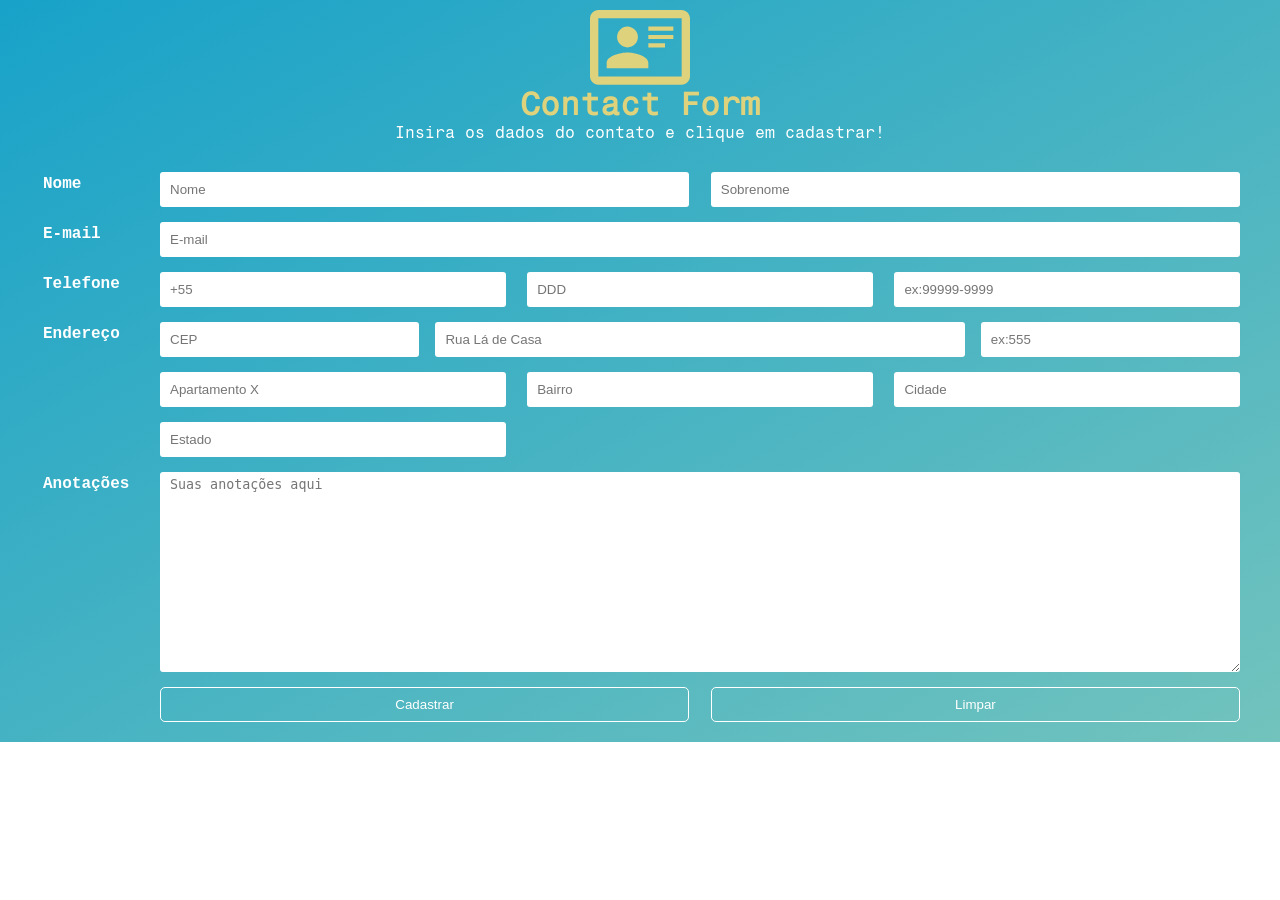
<file: ContactForm/index.html>
<!DOCTYPE html>
<html lang="pt-BR">

<head>
    <meta charset="UTF-8">
    <meta name="viewport" content="width=device-width, initial-scale=1.0">
    <title>Document</title>
    <link rel="stylesheet" href="./css/style.css">
</head>

<body>
    <header class="header">
        <div class="container container--flex--column">
            <img class="header__logo" src="./images/Logotipo.svg.svg" alt="">
            <h1 class="header__tittle">Contact Form</h1>
            <p class="header__text">Insira os dados do contato e clique em cadastrar!</p>
        </div>
    </header>

    <main>
        <div class="container">
            <form class="contact-form" action="">

                <!--Nome e Sobrenome-->
                <div class="contact-form__linha">

                    <div class="contact-form__col-a">
                        <label 
                        class="contact-form__label" 
                        for="nome">Nome</label>
                    </div>


                    <div class="contact-form__col-b">
                        <input 
                        class="contact-form__input contact-form__input--metade" 
                        name="Nome" 
                        id="Nome"
                        placeholder="Nome" 
                        type="text">

                        <input 
                        class="contact-form__input contact-form__input--metade" 
                        name="Sobrenome" 
                        id="Sobrenome"
                        placeholder="Sobrenome" 
                        type="text">
                    </div>
                </div>


                <!--E-mail-->
                <div class="contact-form__linha">
                    <div class="contact-form__col-a">
                        <label 
                        class="contact-form__label" 
                        for="email">E-mail</label>
                    </div>


                    <div class="contact-form__col-b">
                        <input 
                        class="contact-form__input contact-form__input--inteiro" 
                        name="Email" 
                        id="Email"
                        placeholder="E-mail" 
                        type="text">
                    </div>
                </div>


                <!--Telefone-->
                <div class="contact-form__linha">
                    <div class="contact-form__col-a">
                        <label 
                        class="contact-form__label" 
                        for="Telefone">Telefone</label>
                    </div>


                    <div class="contact-form__col-b">
                        <input 
                        class="contact-form__input contact-form__input--terco" 
                        name="DDI" 
                        id="DDI"
                        placeholder="+55" 
                        type="text">

                        <input 
                        class="contact-form__input contact-form__input--terco" 
                        name="DDD" 
                        id="DDD"
                        placeholder="DDD" 
                        type="text">

                        <input 
                        class="contact-form__input contact-form__input--terco" 
                        name="Numero" 
                        id="Numero"
                        placeholder="ex:99999-9999" 
                        type="text">
                    </div>
                </div>


                <!--Endereço-->
                <div class="contact-form__linha">
                    <div class="contact-form__col-a">
                        <label 
                        class="contact-form__label" 
                        for="Endereco">Endereço</label>
                    </div>


                    <div class="contact-form__col-b">
                        <input 
                        class="contact-form__input contact-form__input--quarto" 
                        name="CEP" 
                        id="CEP"
                        placeholder="CEP"
                        onblur="buscarEndereco(this.value)" 
                        type="number">
                        

                        <input 
                        class="contact-form__input contact-form__input--metade" 
                        name="Rua" 
                        id="Rua"
                        placeholder="Rua Lá de Casa" 
                        type="text">

                        <input 
                        class="contact-form__input contact-form__input--quarto" 
                        name="NumeroCasa" 
                        id="NumeroCasa"
                        placeholder="ex:555" 
                        type="number">

                        <input 
                        class="contact-form__input contact-form__input--terco" 
                        name="Apto" 
                        id="Apto"
                        placeholder="Apartamento X" 
                        type="number">

                        <input 
                        class="contact-form__input contact-form__input--terco" 
                        name="Bairro" 
                        id="Bairro"
                        placeholder="Bairro" 
                        type="text">

                        <input 
                        class="contact-form__input contact-form__input--terco" 
                        name="Cidade" 
                        id="Cidade"
                        placeholder="Cidade" 
                        type="text">

                        <input 
                        class="contact-form__input contact-form__input--terco" 
                        name="Estado" 
                        id="Estado"
                        placeholder="Estado"
                        type="text">
                    </div>
                </div>


                <!--Anotações-->
                <div class="contact-form__linha">
                    <div class="contact-form__col-a">
                        <label 
                        class="contact-form__label" 
                        for="Anotacoes">Anotações</label>
                    </div>

                    <div class="contact-form__col-b">
                        <textarea 
                        class="contact-form__textarea" 
                        name="Anotações" 
                        id="Anotacoes" 
                        placeholder="Suas anotações aqui"></textarea>
                    </div>
                </div>

                <div class="contact-form__linha">
                    <div class="contact-form__col-a"></div> 

                    <div class="contact-form__col-b">
                        <button 
                        class="contact-form__button contact-form__input--metade" 
                        name="Cadastrar" 
                        id="Cadastrar" 
                        onclick="validarFormulario()"
                        type="button">Cadastrar</button>

                        <button 
                        class="contact-form__button contact-form__input--metade" 
                        name="Limpar" 
                        id="Limpar" 
                        type="reset">Limpar</button>
                    </div>
                </div>


            </form>

        </div>
    </main>
    <script src="./js/script.js"></script>
</body>

</html>
</file>
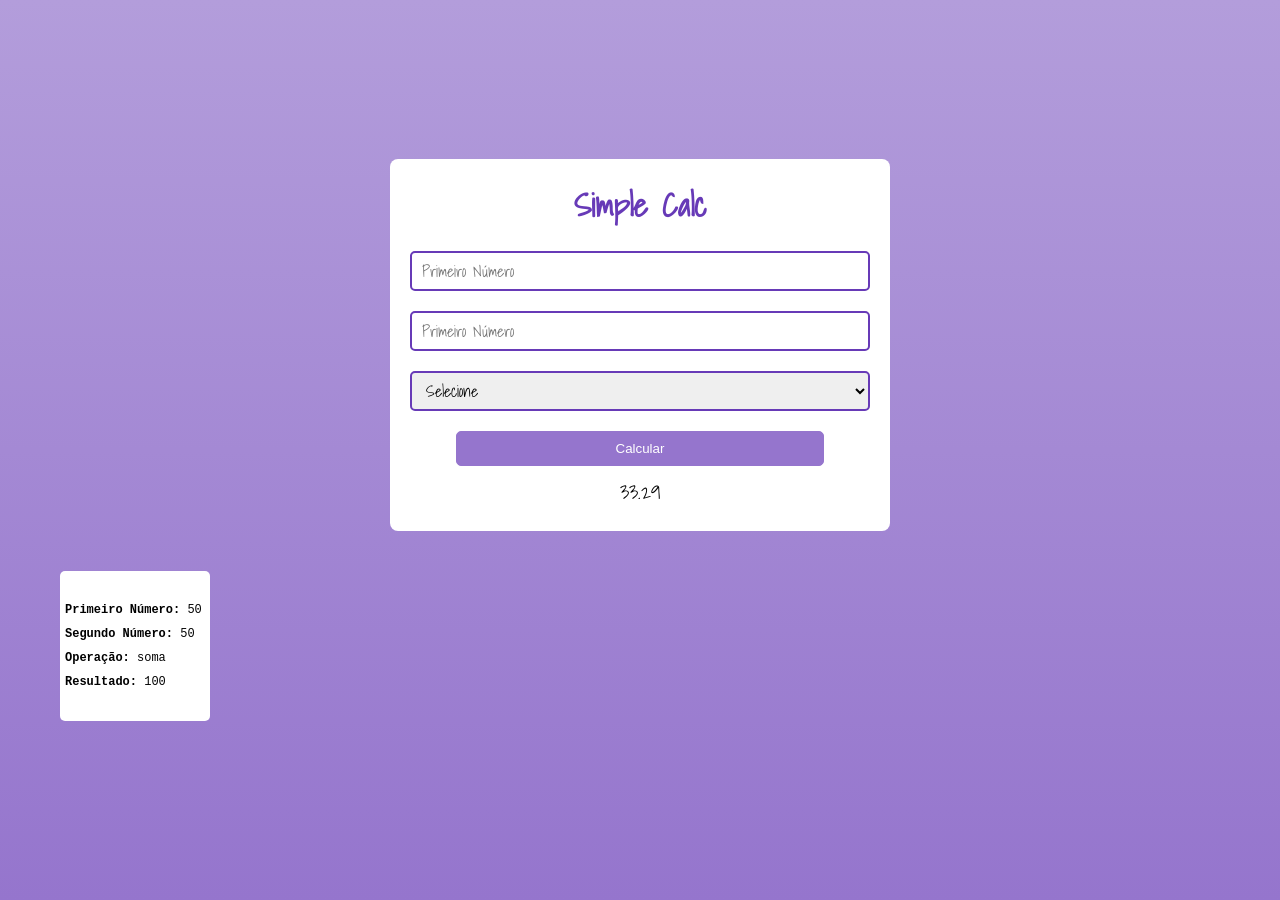
<file: Atividade/simple-calc-main/index.html>
<!DOCTYPE html>
<html lang="en">

<head>
    <meta charset="UTF-8">
    <meta http-equiv="X-UA-Compatible" content="IE=edge">
    <meta name="viewport" content="width=device-width, initial-scale=1.0">
    <title>Document</title>
    <link rel="stylesheet" href="./css/style.css">
</head>

<body onload="buscarCalculo()">
    <div class="page">

        <form action="" class="calc">
            <h1 class="calc__title">Simple Calc</h1>
            <input class="calc__field" autocomplete="off" type="number" id="n1" placeholder="Primeiro Número">
            <input class="calc__field" autocomplete="off" type="number" id="n2" placeholder="Primeiro Número">

            <select class="calc__field calc__select" id="operacao">
                <option value="">Selecione</option>
                <option value="soma">Adição</option>
                <option value="subtracao">Subtração</option>
                <option value="multiplicacao">Multiplicação</option>
                <option value="divisao">Divisão</option>
            </select>

            <button class="calc__button" onclick="calcular()">Calcular</button>

            <span class="calc__result" id="resultado">33.29</span>
        </form>
       
        <section class="data" id="cadastro">
            
        <article class="data__card-result">
            <span><strong>Primeiro Número:</strong> 50</span>
            <span><strong>Segundo Número:</strong> 50</span>
            <span><strong>Operação:</strong> soma</span>
            <span><strong>Resultado:</strong> 100</span>
        </article>
    
    </section>
    </div>

    

    <script src="./js/funcoes.js"></script>
</body>

</html>
</file>
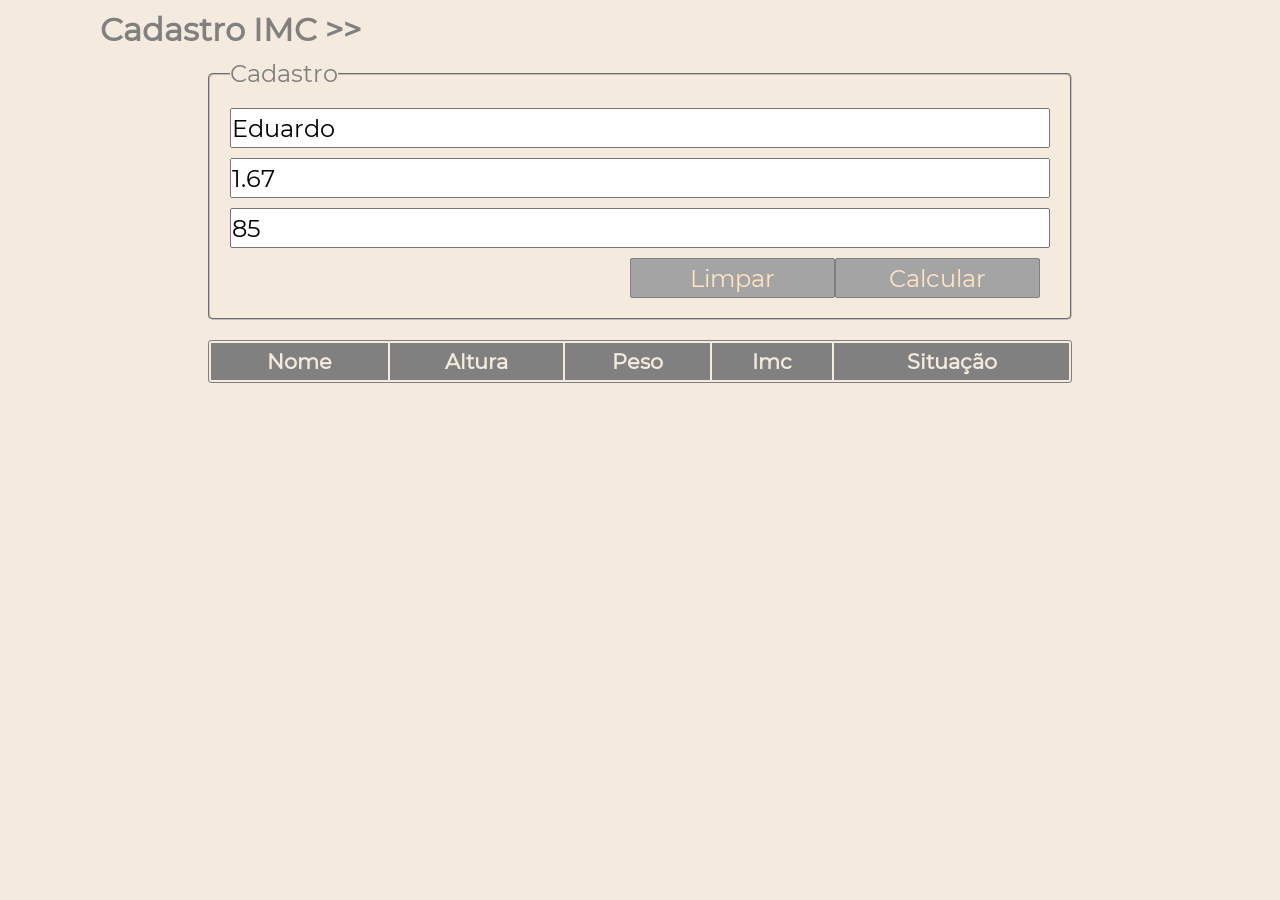
<file: imc-javascript-main/imc-javascript-main/index.html>
<!DOCTYPE html>
<html lang="pt-br">

<head>
    <meta charset="UTF-8">
    <meta name="viewport" content="width=device-width, initial-scale=1.0">
    <meta http-equiv="X-UA-Compatible" content="ie=edge">
    <title>Formulários</title>
    <link rel="stylesheet" href="css/style.css">
</head>

<body onload="buscarIMCs()">
    <h1>Cadastro IMC >></h1>
    <form>
        <fieldset>
            <legend>Cadastro</legend>

            <input type="text" value="Eduardo" id="nome" placeholder="Nome">
            <input type="number" value="1.67" id="altura" placeholder="Altura em Metros ex 1.67">
            <input type="number" value="85" id="peso" placeholder="Peso em Quilos">
            <button type="button" onclick="calcular()">Calcular</button>
            <button type="reset">Limpar</button>
        </fieldset>
    </form>
    <section>
        <table>
            <thead>
                <tr>
                    <th>Nome</th>
                    <th>Altura</th>
                    <th>Peso</th>
                    <th>Imc</th>
                    <th>Situação</th>
                </tr>
            </thead>

            <tbody id="cadastro"></tbody>
        </table>
    </section>


    <script src="./js/script.js"></script>
</body>

</html>
</file>
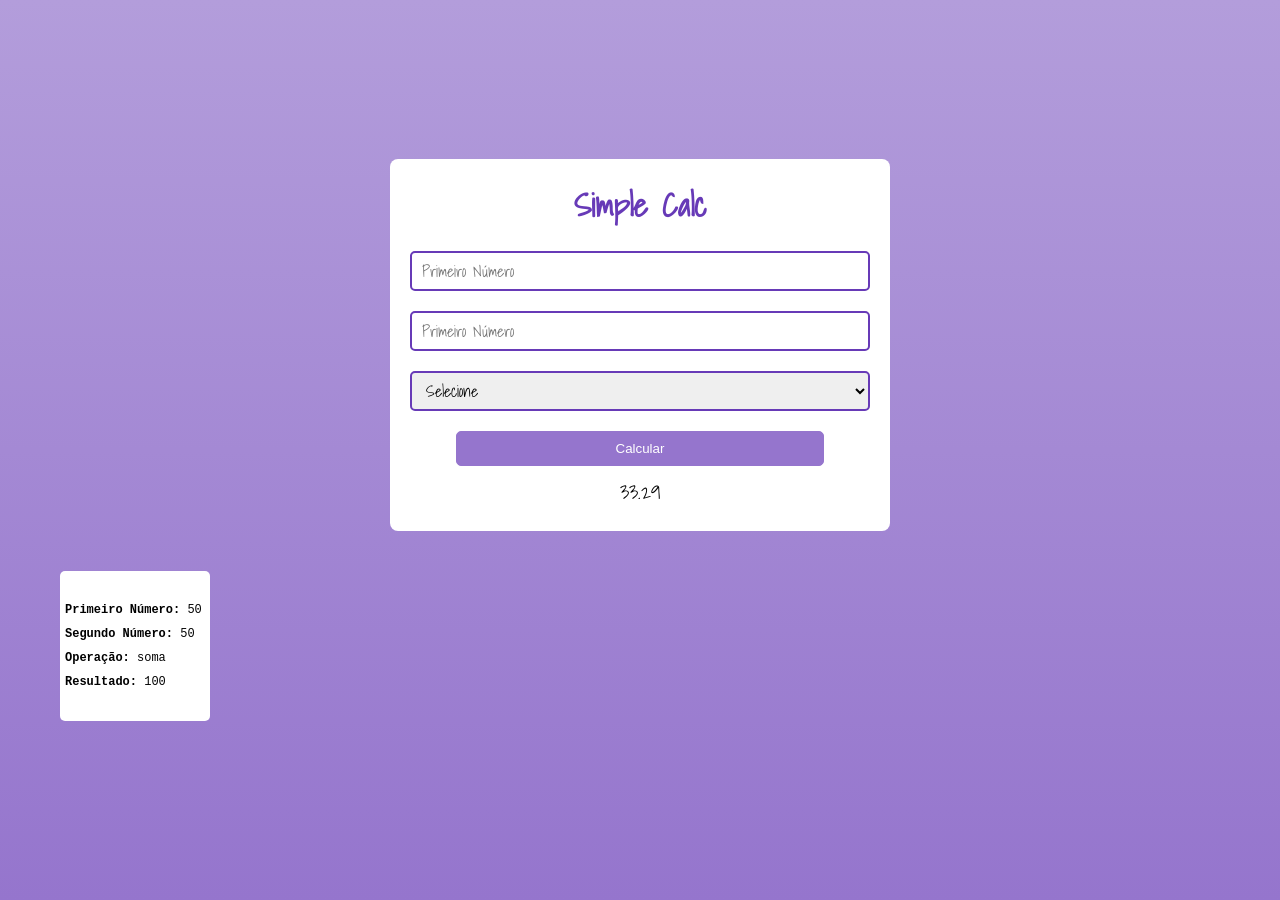
<file: Revisão HTML CSS/simple-calc-main/index.html>
<!DOCTYPE html>
<html lang="en">

<head>
    <meta charset="UTF-8">
    <meta http-equiv="X-UA-Compatible" content="IE=edge">
    <meta name="viewport" content="width=device-width, initial-scale=1.0">
    <title>Document</title>
    <link rel="stylesheet" href="./css/style.css">
</head>

<body>
    <div class="page">

        <form action="" class="calc">
            <h1 class="calc__title">Simple Calc</h1>
            <input class="calc__field" autocomplete="off" type="number" id="n1" placeholder="Primeiro Número">
            <input class="calc__field" autocomplete="off" type="number" id="n2" placeholder="Primeiro Número">

            <select class="calc__field calc__select" id="operacao">
                <option value="">Selecione</option>
                <option value="soma">Adição</option>
                <option value="subtracao">Subtração</option>
                <option value="multiplicacao">Multiplicação</option>
                <option value="divisao">Divisão</option>
            </select>

            <button class="calc__button" onclick="calcular()">Calcular</button>

            <span class="calc__result" id="resultado">33.29</span>
        </form>
       
        <section class="data">
            
        <article class="data__card-result">
            <span><strong>Primeiro Número:</strong> 50</span>
            <span><strong>Segundo Número:</strong> 50</span>
            <span><strong>Operação:</strong> soma</span>
            <span><strong>Resultado:</strong> 100</span>
        </article>
    
    </section>
    </div>

    

    <script src="./js/funcoes.js"></script>
</body>

</html>
</file>
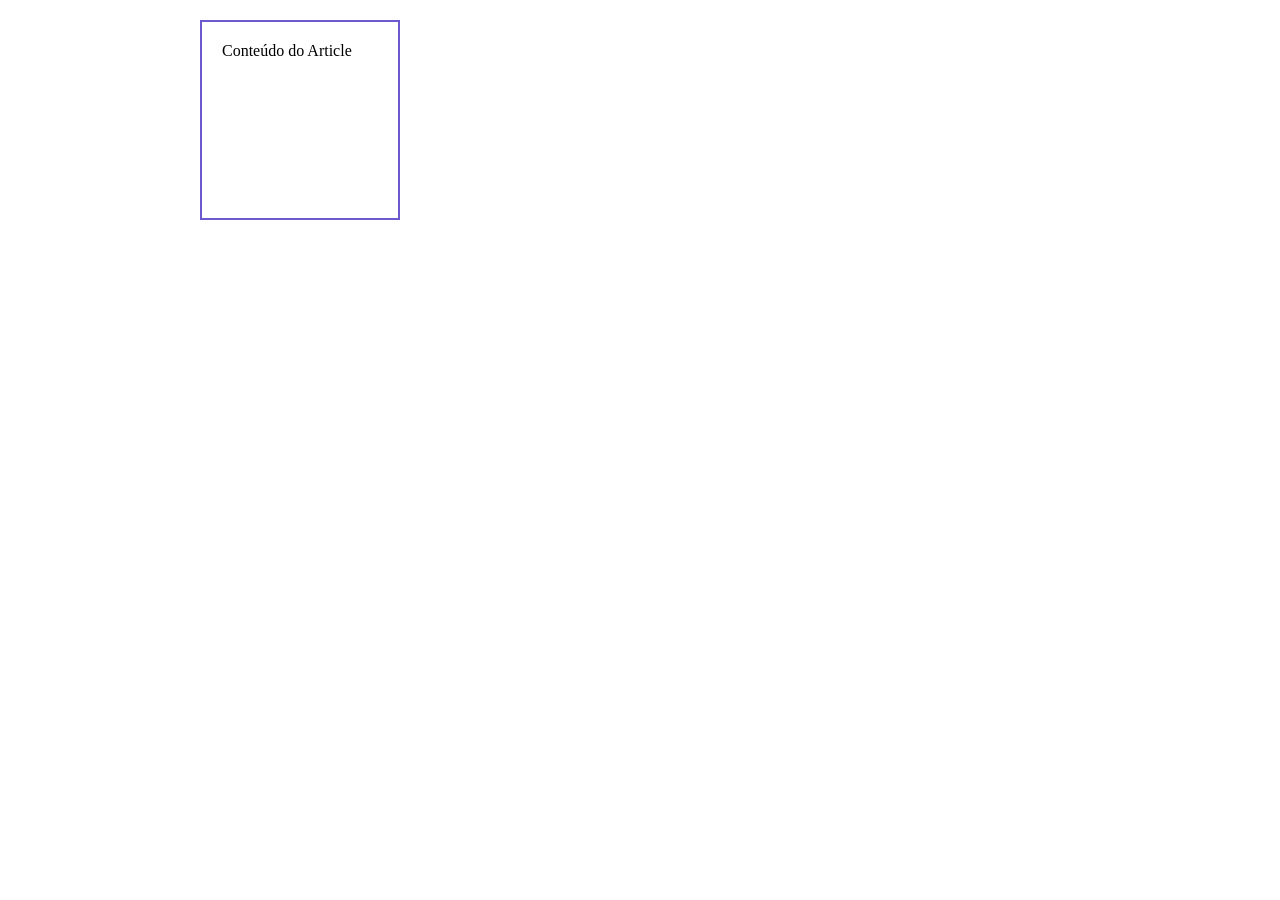
<file: Review CSS/box-model.html>
<!DOCTYPE html>
<html lang="pt-BR">
<head>
    <meta charset="UTF-8">
    <meta name="viewport" content="width=device-width, initial-scale=1.0">
    <title>Review de Modelo de Caixa</title>
    <link rel="stylesheet" href="./box-model.css">
</head>
<body>
    
    <article class="caixa">
            Conteúdo do Article
    </article>

</body>
</html>
</file>
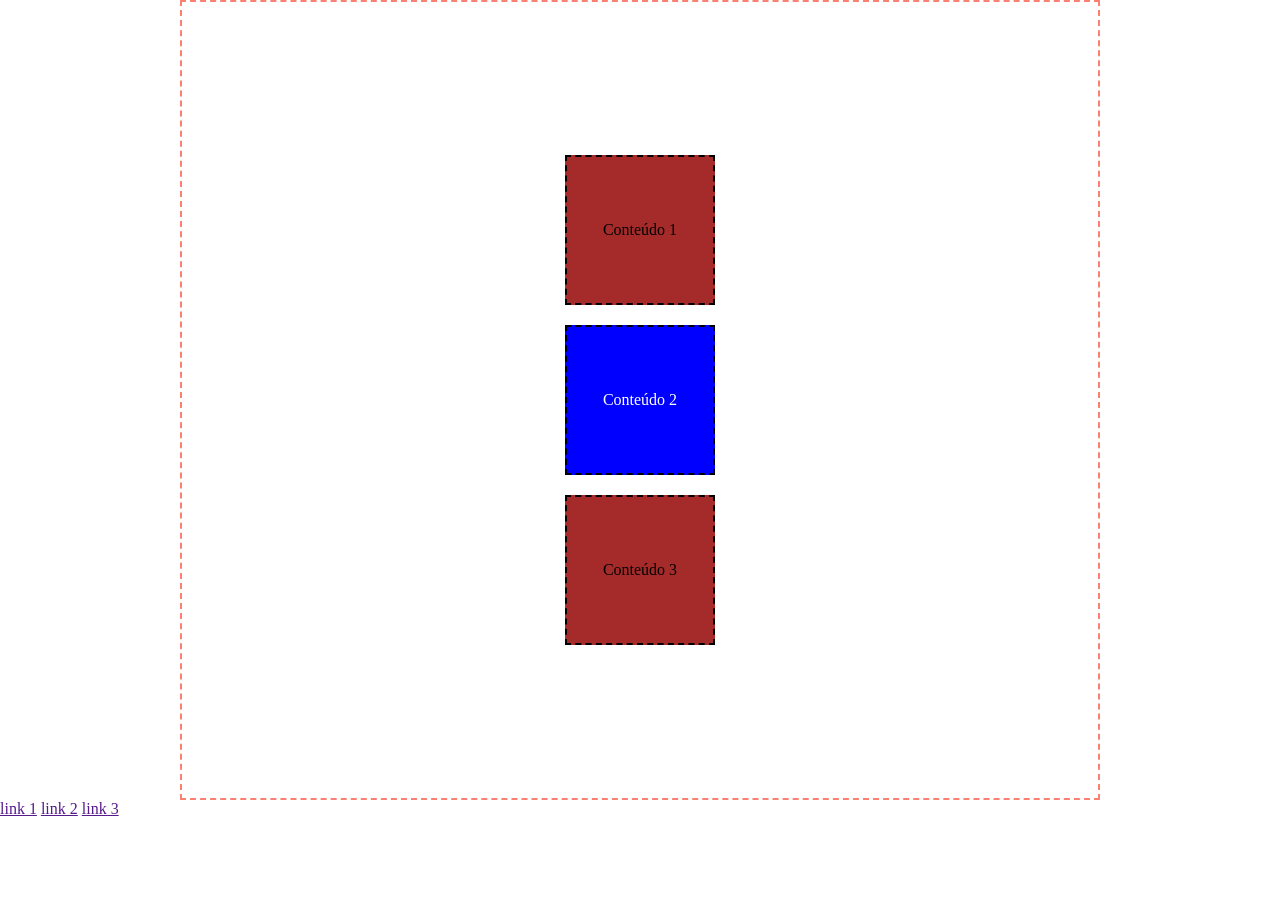
<file: Review CSS/caixinhas.html>
<!DOCTYPE html>
<html lang="pt-BR">
<head>
    <meta charset="UTF-8">
    <meta name="viewport" content="width=device-width, initial-scale=1.0">
    <title>Trabalhando com Caixinhas em CSS</title>
    <link rel="stylesheet" href="./caixinha.css">
</head>
<body>
    <!--section>article{Conteúdo $}*3-->

    <section class="mamae">
        <article class="mamae_filinho">Conteúdo 1</article>
        <article class="mamae_filinho filinho--azul">Conteúdo 2</article>
        <article class="mamae_filinho">Conteúdo 3</article>
    </section>

    <section class="menu">
        <a href="" class="menu__item">link 1</a>
        <a href="" class="menu__item">link 2</a>
        <a href="" class="menu__item state--active">link 3</a>
    </section>
</body>
</html>
</file>
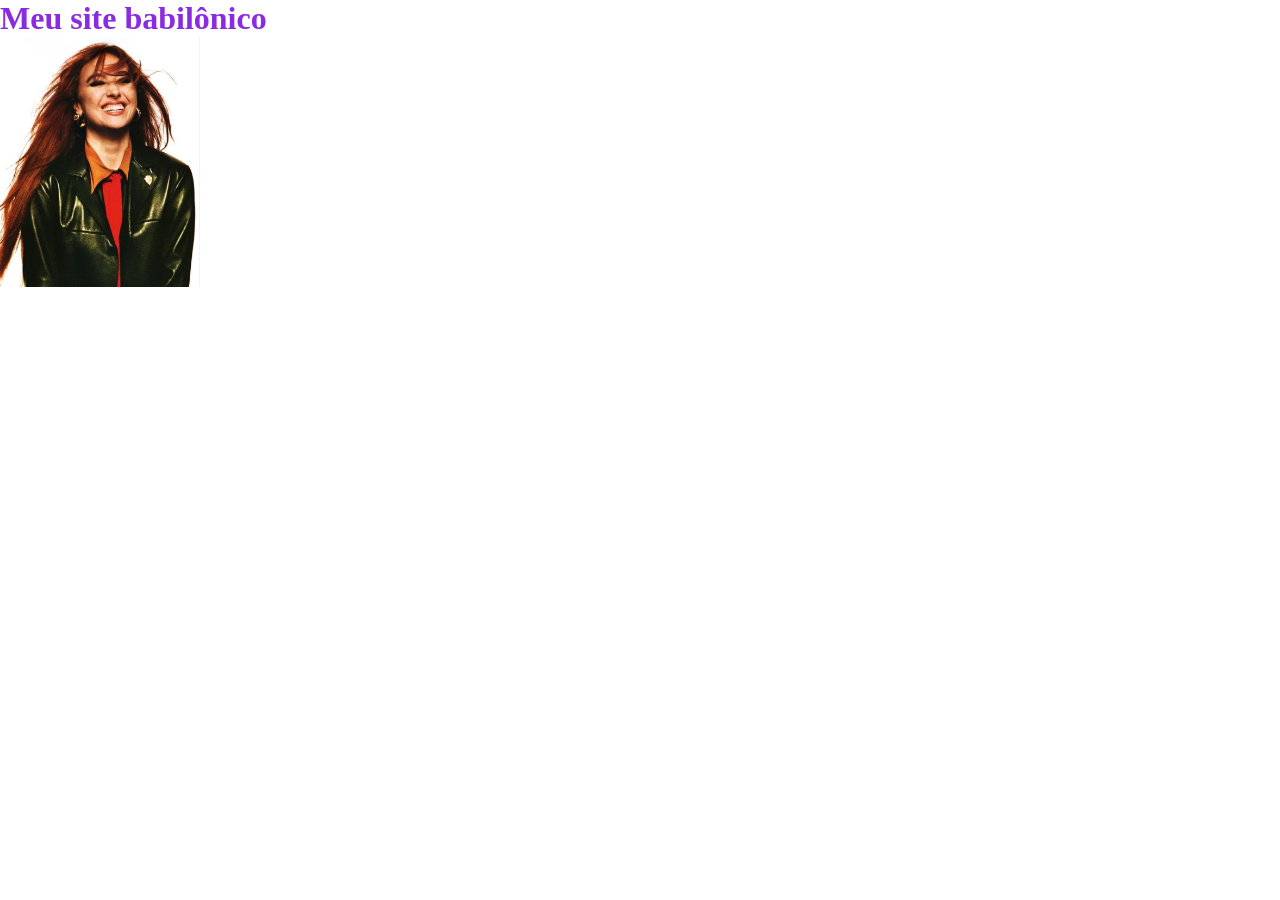
<file: ContactForm/reponsividade/responsivo.html>
<!DOCTYPE html>
<html lang="pt-BR">
<head>
    <meta charset="UTF-8">
    <meta name="viewport" content="width=device-width, initial-scale=1.0">
    <link rel="stylesheet" href="responsivo.css">
    <title>Meu site que serve cunt</title>
</head>
<body>
    <h1>Meu site babilônico</h1>
    <img src="./chappell.jpg" alt="Chapell Roan sendo linda">
</body>
</html>
</file>
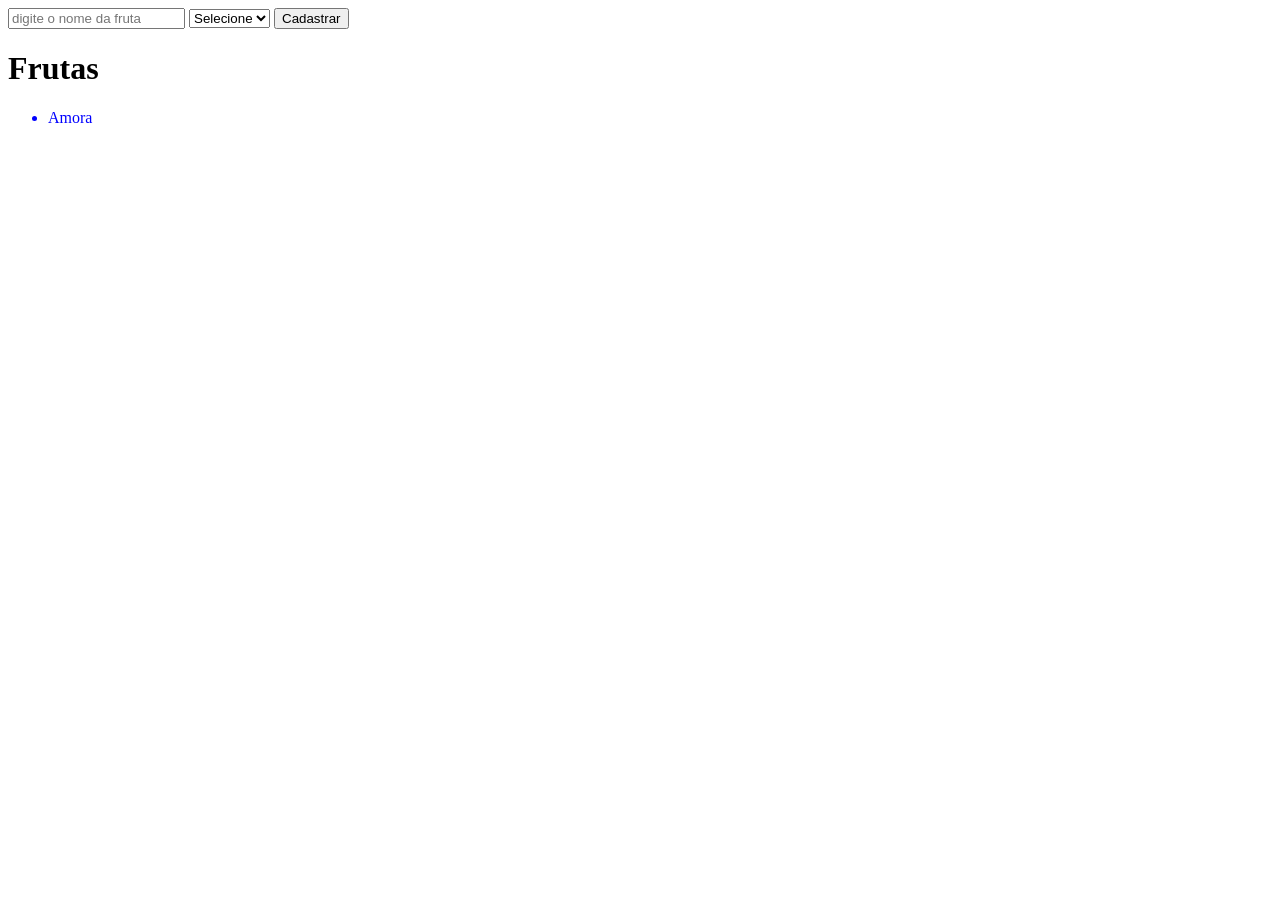
<file: Fake-api/DOM/ElementoPeloClassName-exercicio.html>
<!DOCTYPE html>
<html lang="pt-BR">

<head>
    <meta charset="UTF-8">
    <meta name="viewport" content="width=device-width, initial-scale=1.0">
    <title>Document</title>

    <style>
        .corsim {
            color: blue;
        }

        .cornao {
            color: red;
        }

        select option.corsim {
            color: blue;
        }

        select option.cornao {
            color: red;
        }
    </style>


</head>

<body>
    <input type="text" id="fruta" placeholder="digite o nome da fruta">
    <select name="" id="nomeClasse">
        <option value="">Selecione</option>
        <option value="corsim" class="corsim">CorSim</option>
        <option value="cornao" class="cornao">CorNao</option>
    </select>

    <button onclick="cadastrarFruta()"> Cadastrar</button>
    <h1>Frutas</h1>
    <ul id="listarFrutas">
        <li class="corsim">Amora</li>
    </ul>


    <script>
        function cadastrarFruta() {
            //retorna o valor do elemento

            const fruta = document.getElementById("fruta").value;
            const nomeClasse = document.getElementById("nomeClasse").value;
            const listarFrutas = document.getElementById("listarFrutas");



            //validação se preencheu todos os campos
            if (fruta.trim().length == 0 || nomeClasse.length == 0) {
                alert("Preencha todos os campos: fruta e nome da classe");
                return false
            }

            //mantendo os itens anteriores
            listarFrutas.innerHTML += `<li class="${nomeClasse}">${fruta}</li>`;
        }
    </script>
</body>

</html>
</file>
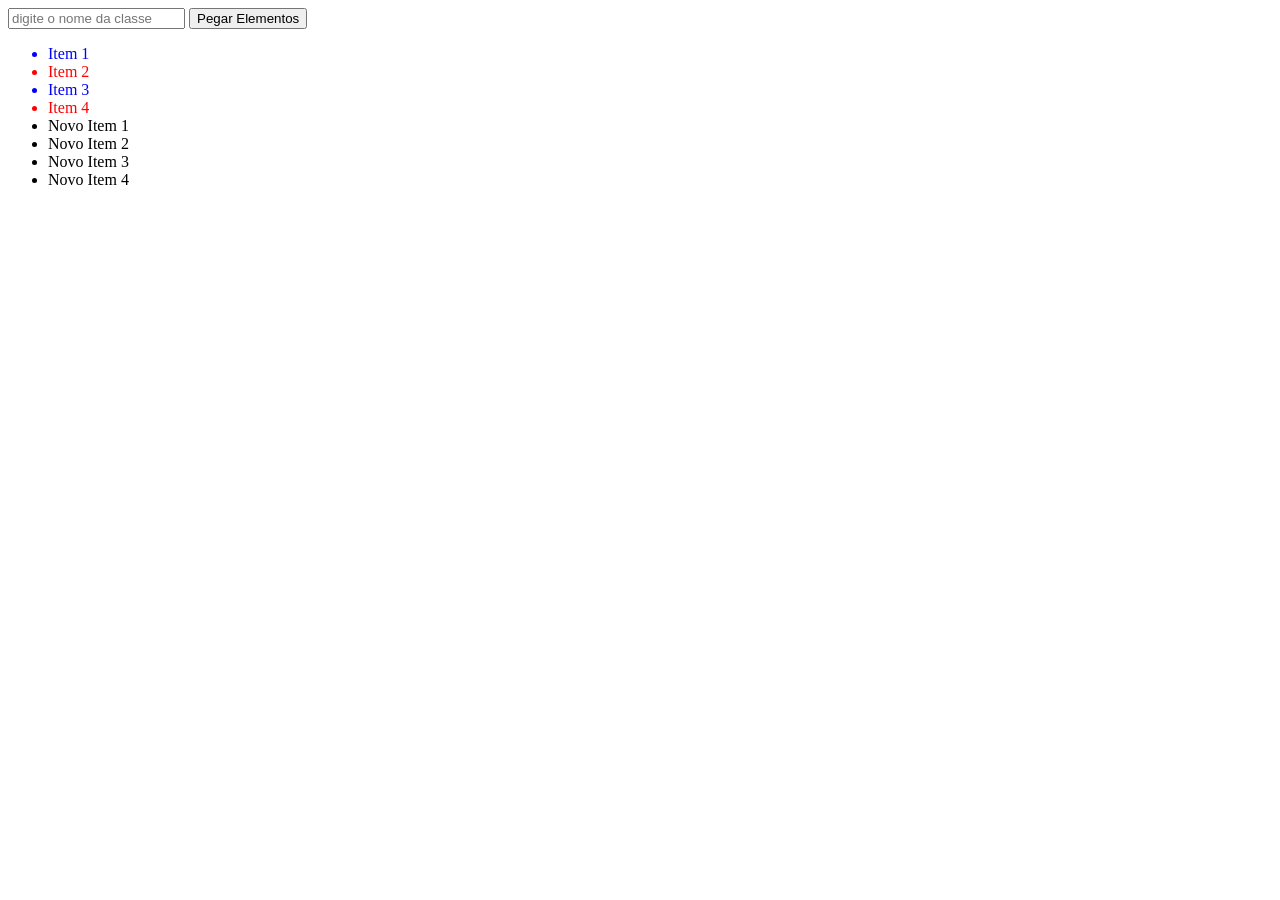
<file: Fake-api/DOM/ElementoPeloClassName.html>
<!DOCTYPE html>
<html lang="pt-BR">

<head>
    <meta charset="UTF-8">
    <meta name="viewport" content="width= , initial-scale=1.0">
    <title>Document</title>
    <style>
        .corsim {
            color: blue;
        }

        .cornao {
            color: red;
        }
    </style>


</head>

<body>
    <input type="text" onblur="getElements(this.value);" placeholder="digite o nome da classe">

    <button onclick="getElements();"> Pegar Elementos</button>
    
    <ul>
        <li class="corsim">Item 1</li>
        <li class="cornao">Item 2</li>
        <li class="corsim">Item 3</li>
        <li class="cornao">Item 4</li>

        <li class="teste">Novo Item 1</li>
        <li class="teste">Novo Item 2</li>
        <li class="teste">Novo Item 3</li>
        <li class="teste">Novo Item 4</li>
    </ul>


    <script>
        function getElements(nomeClasse = "cornao") {
            //retorna todos os elementos com a className "cornao"
            cornoes = document.getElementsByClassName("cornao");

            // console.log(cornoes);
            // console.log(cornoes[0]);
            // console.log(cornoes[0].textContent);

            //exibir os textos com 
            for (let i = 0; i <= 4; i++) {
                console.log(cornoes[i].textContent);
            }




        }
    </script>
</body>

</html>
</file>
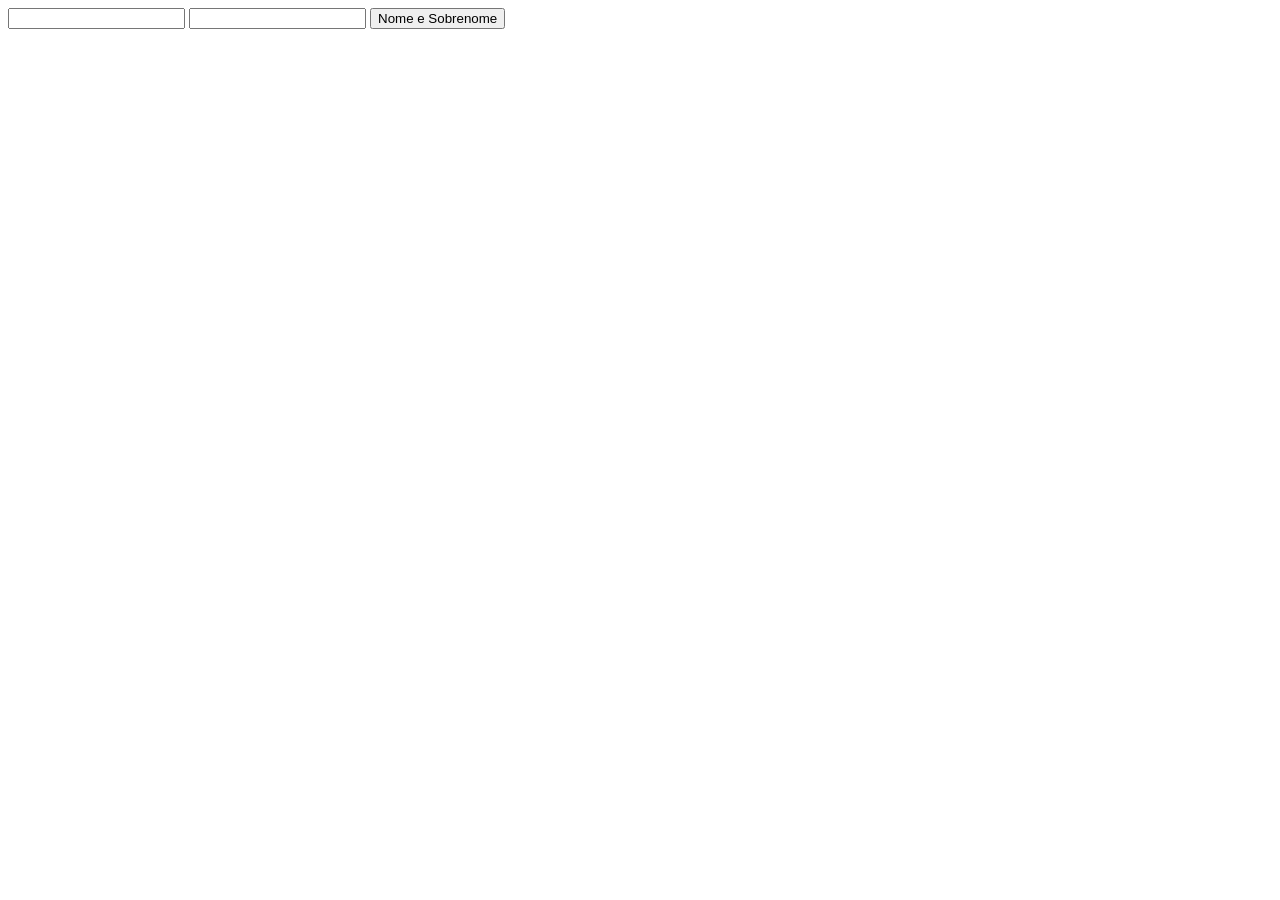
<file: Fake-api/DOM/elementoPeloId.html>
<!DOCTYPE html>
<html lang="pt-BR">

<head>
    <meta charset="UTF-8">
    <meta name="viewport" content="width=device-width, initial-scale=1.0">
    <title>Pegar Elemento Pelo Id</title>
</head>

<body>
    <input type="text" id="nome">
    <input type="text" id="sobrenome">
    <button onclick="juntarNome();">Nome e Sobrenome</button>

    <script>
        function juntarNome() {
            const nome = window.document.getElementById("nome");
            let sobrenome = window.document.getElementById("sobrenome").value;
            
            console.log(nome);
            console.log(sobrenome);
            console.log(nome.value);
        }

    </script>
</body>

</html>
</file>
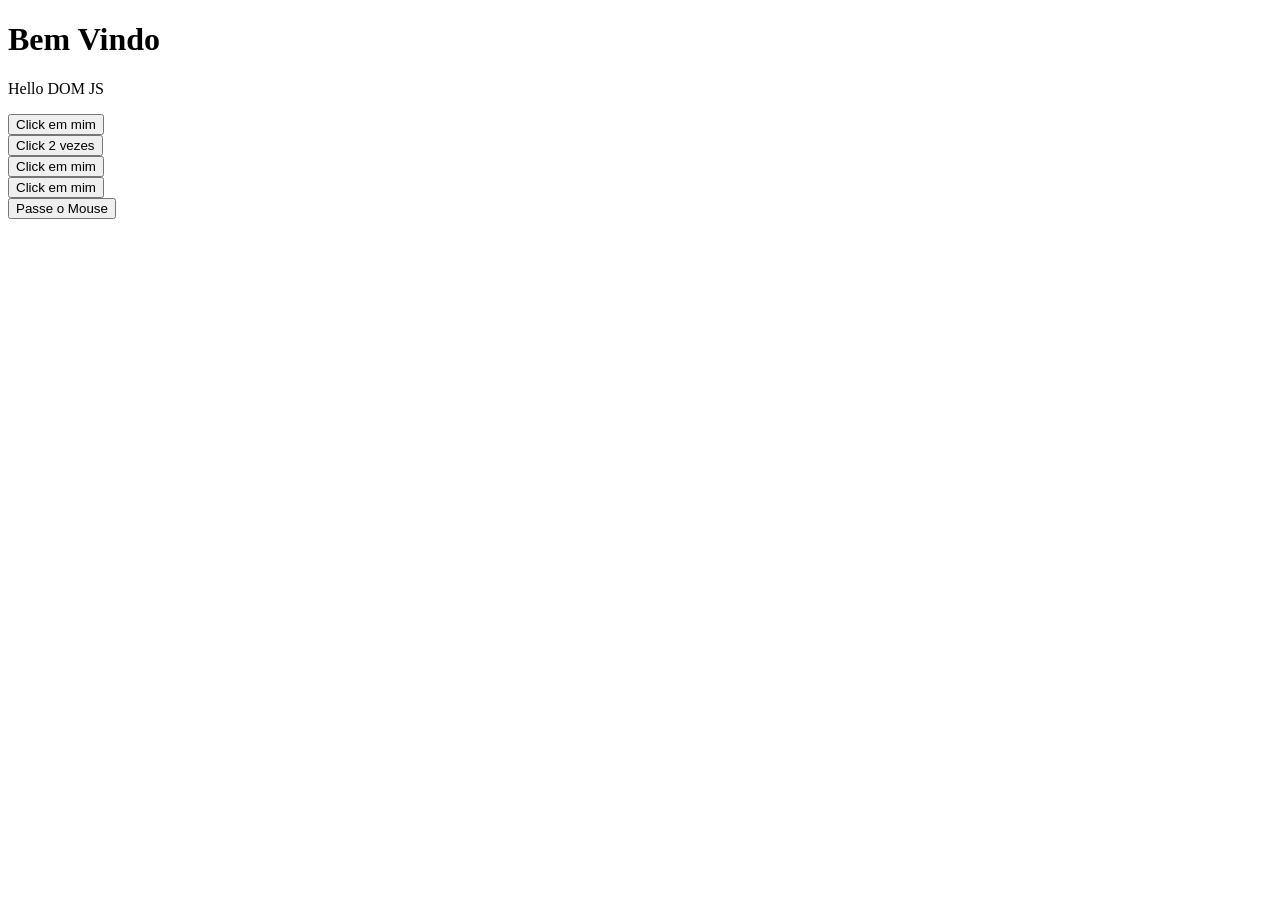
<file: Fake-api/DOM/helloDOM.html>
<!DOCTYPE html>
<html lang="pt-BR">
<head>
    <meta charset="UTF-8">
    <meta name="viewport" content="width=device-width, initial-scale=1.0">
    <title>Document</title>

    
</head>
<body>
    <h1 id="Titulo">Bem Vindo</h1>
    <p>Hello DOM JS</p>
    <button onclick="saudacao()"> Click em mim</button><br>
    <button ondblclick="mouseClicadoDuasVezes()"> Click 2 vezes</button><br>
    <button onmousedown="saudacao()"> Click em mim</button><br>
    <button onmouseup="saudacao()"> Click em mim</button><br>
    <button onmouseover="saudacaoLegal()"> Passe o Mouse</button><br>

    <script>
        alert(`Titulo: ${documento.getElementById("titulo").textContent}`);


        //JavaScript é uma linguagem Case Sensitive
        //por convenção, utilizamos o padrão Camel Case --Maiusculo a partir da segundda palavra
        function saudacao(){
         alert("Hello World!");
        }

        function saudacaoLegal(){
         alert("Olá amigo!");
        }

        function mouseClicadoDuasVezes(){
         alert("Mouse Clicado 2 vezes!");
        }

    </script>
</body>
</html>
</file>
<file: ContactForm/css/style.css>
/*Import de fontes*/
@font-face {
    font-family: Fragment;
    src: url(./Fontes/Fragment_Mono/FragmentMono-Regular.ttf);
}

* {
    margin: 0;
    padding: 0;
    box-sizing: border-box;
}

body {
    background-image: linear-gradient(to right bottom, #18a2c9, #72c3bd);
    background-repeat: no-repeat;
    width: 100%;
    height: 100%;
}


/*Desktop First*/

.container {
    width: 100%;
    max-width: 1200px;
    margin: 0 auto;
}

.container--flex--column {
    display: flex;
    flex-direction: column;
    justify-content: center;
    align-items: center;
    text-align: center;
}

.header {
    padding: 10px 0;
    /* height: 80px; */
}


.header__logo {
    width: 100px;
}

.header__tittle {
    font-family: Fragment;
    color: #DED27C;
}


.header__text {
    font-family: Fragment;
    color: white;
}

.contact-form {
    padding: 20px 0;
}

.contact-form__linha {
    display: flex;
    justify-content: center;
}


.contact-form__col-a {
    width: 10%;
    display: flex;
    align-items: start;
    padding: 3px;
}

.contact-form__col-b {
    width: 90%;
    display: flex;
    flex-direction: row;
    justify-content: space-between;
    flex-wrap: wrap;
    align-items: center;
}


.contact-form__label {
    font-family: 'Courier New', Courier, monospace;
    color: white;
    font-weight: 600;
}

.contact-form__input {
    color: #18a2c9;
    padding: 5px 10px;
    outline: none;
    border: none;
    margin-bottom: 15px;
    border-radius: 3px;

    transition: background-color 1s, color 1s, border 1s;
}

.contact-form__input:focus {
    background-color: #72c3bd;
    color: white;
    border: 1px solid white;
}


.contact-form__textarea {
    height: 200px;
    width: 100%;

    color: #18a2c9;
    padding: 5px 10px;
    outline: none;
    border: none;
    margin-bottom: 15px;
    border-radius: 3px;

    transition: background-color 1s, color 1s, border 1s;
}

.contact-form__textarea:focus {
    background-color: #72c3bd;
    color: white;
    border: 1px solid white;
}


.contact-form__button {
    background-color: transparent;
    border: 1px solid white;
    border-radius: 5px;
    color: white;
    cursor: pointer;
    transition: background-color 0.4s;
}
.contact-form__button:hover{
   background-color: #72c3bd;
}

/*Modificadores*/
.contact-form__input--metade {
    width: 49%;
    height: 35px;
}

.contact-form__input--inteiro {
    width: 100%;
    height: 35px;
}

.contact-form__input--terco {
    width: 32%;
    height: 35px;
}

.contact-form__input--quarto {
    width: 24%;
    height: 35px;
}

/*Breakpoints - Tablet*/

@media screen and (max-width: 991px) {
    .container{
        max-width: 750px;
    }

    .header__logo{
        width: 140px;
        height: 140px;
    }
    
    .header__text{
        font-size: 20px;
        margin-top: 20px;
    }

    .contact-form__col-a{
        font-size: 13px;

    }

    .contact-form__textarea{
        width: 90%;
        height: 100px;
    }
}


/*Breakpoints - mobile*/

@media screen and (max-width: 767px) {
    .contact-form__input{
        width: 90%;
        height: 70px;
    }

    .contact-form__textarea{
        height: 100px;
        width: 90%;
    }

     .contact-form__botao{
        width: 90%;
        margin-bottom: 15px;
     }

       .contact-form{
        display: flex;
        flex-direction: column;
        align-items: center;
    }

    .contact-form__col-a{
        display: none;
    }

    .contact-form__col-b{
        width: 100%;
        display: flex;
        justify-content: center;
    }

    .contact-form__linha{
        display: flex;
        justify-content: center;
        width: 100%;
    }
 
    

}
</file>
<file: Atividade/simple-calc-main/css/style.css>
@font-face {
    font-family: 'ShadowsIntoLight';
    src: url(../fonts/Shadows_Into_Light/ShadowsIntoLight-Regular.ttf);
}

*{
    margin: 0;
    padding: 0;
    box-sizing: border-box;
}

body {
    height: 100vh;
    background-image: linear-gradient(to bottom, #B39DDB, #9575CD) ;
    background-repeat: no-repeat;
    font-family: 'ShadowsIntoLight';
}

/* papel de container */
.page {
    height: 100vh;
    flex-direction: column;
    display: flex;
    justify-content: center;
    align-items: center;
}

/* formulário */
.calc {
    display: flex;
    flex-direction: column;
    justify-content: center;
    align-items: center;

    width: 90%;
    max-width: 500px;
    /* height: 65%; */
    padding: 20px;

    background-color: white;
    border-radius: 8px;
}
.calc__title {
    margin-bottom: 20px;
    color: #673AB7;
}

.calc__field {
    width: 100%;
    height: 40px;
    padding: 10px;
    margin-bottom: 20px;
    font-size: 16px;
    font-family: 'ShadowsIntoLight';

    border: 2px solid #673AB7;
    border-radius: 5px;
    transition: background-color .4s;
}

.calc__select {
    padding: 0 10px;
}

.calc__button {
    width: 80%;
    height: 35px;
    
    color: white;
    background-color: #9575CD;
    border: 1px solid #9575CD;
    border-radius: 5px;
}

.calc__result {
    width: 80%;
    height: 35px;
    margin-top: 10px;
    font-size: 20px;
    text-align: center;
    font-weight: 300;
}

.calc__field:focus {
    background-color: #B39DDB;
    color: white;
    outline-color: #512DA8;
}
.calc__field:focus::placeholder {
    color: #512DA8
}



.data {
    display: flex;
    flex-wrap: wrap;
    gap: 20px;
    margin-top: 20px;
    width: 100%;
    /* border: 1px solid white; */
    padding: 20px;
}
.data__card-result {
    display: flex;
    flex-direction: column;
    justify-content: center;
    gap: 10px;
    background-color: white;
    width: 150px;
    height: 150px;
    padding: 10px;
    font-size: 12px;
    font-family: 'Courier New', Courier, monospace;
    padding: 5px;
    border-radius: 5px;
}


@media screen and (min-width: 1200px) {
    .page {
        max-width: 1200px;
        margin: 0 auto;
    }   
}
</file>
<file: imc-javascript-main/imc-javascript-main/css/style.css>
/* @import url('https://fonts.googleapis.com/css?family=Montserrat'); */
 
@font-face {
    font-family: 'Montserrat';
    src: url('../fonts/Montserrat/Montserrat-Regular.ttf') /*Para os demais navegadores*/;
    /* font-weight: normal;
    font-style: normal; */
}

/* Reset de página */

* {
    margin: 0;
    padding: 0;
    box-sizing: border-box;
}

body {
    font-family: 'Montserrat', sans-serif;
    font-size: 16px;
    background: #f4eade;
    color: grey;
    padding: 10px;
}

h1 { font-size: 1.5rem; }

form, table {
    width: 100%;
    margin: 0 auto;
    border-radius: 3px;
}

form { margin-top: 10px; }

form fieldset {
    padding: 8px;
    border-radius: 5px;
}

form input, form button { height: 35px; }

form input {
    font-family: 'Montserrat', sans-serif;
    width: 100%;
    height: 35px;
    font-size: 1rem;
    margin-bottom: 10px;
}

form input:focus {
    color: rgba(154, 150, 150, 0.769);
    background-color: rgb(245, 232, 218);
    outline-color: #fcbf74;
    outline-width: 5px;
    border: none
}

form input:focus::placeholder { color: rgba(128, 128, 128, 0.4); }

form button {
    width: 25%;
    height: 35px;
    float: right;

    color: bisque;
    font-family: 'Montserrat', sans-serif;
    font-size: 0.9rem;
    background-color: #a4a4a4;

    border: 1px solid grey;
    border-radius: 2px;
    outline: none;
}

form button[type="button"] { margin-right: 10px; }

section { margin-top: 20px; }

table {
    border: 1px solid grey;
    font-size: 0.8rem;
}

table th, table td {
    padding: 3px;
    border: 1px solid grey;
}

table th { font-weight: bold !important; }

table thead tr {
    background-color: grey;
    color: #f4eade;
}

/* 
    (odd) para linhas ímpares e 
    (even) para linhas pares
*/
table tbody tr:nth-child(odd) { background-color: white; }

table tbody tr:nth-child(even) { background-color: #f6d6a8; }

table tbody { text-align: center; }


table td:first-of-type { text-align: left; }

/* tablets */

@media screen and (min-width: 768px) {
    
    h1 { font-size: 2rem }

    form, table { width: 80%; }

    form fieldset { padding: 20px; }

    form fieldset legend {
        font-size: 1.5rem;
    }

    form input, form button {
        font-size: 1.5rem;
        height: 40px;
    }
    
    table { font-size: 1.3rem; }

    table th, table td { padding: 5px; }
}

@media screen and (min-width: 1200px) {
    
    body  {
        max-width: 1100px;
        margin: 0 auto;
    }
}
</file>
<file: Revisão HTML CSS/simple-calc-main/css/style.css>
@font-face {
    font-family: 'ShadowsIntoLight';
    src: url(../fonts/Shadows_Into_Light/ShadowsIntoLight-Regular.ttf);
}

*{
    margin: 0;
    padding: 0;
    box-sizing: border-box;
}

body {
    height: 100vh;
    background-image: linear-gradient(to bottom, #B39DDB, #9575CD) ;
    background-repeat: no-repeat;
    font-family: 'ShadowsIntoLight';
}

/* papel de container */
.page {
    height: 100vh;
    flex-direction: column;
    display: flex;
    justify-content: center;
    align-items: center;
}

/* formulário */
.calc {
    display: flex;
    flex-direction: column;
    justify-content: center;
    align-items: center;

    width: 90%;
    max-width: 500px;
    /* height: 65%; */
    padding: 20px;

    background-color: white;
    border-radius: 8px;
}
.calc__title {
    margin-bottom: 20px;
    color: #673AB7;
}

.calc__field {
    width: 100%;
    height: 40px;
    padding: 10px;
    margin-bottom: 20px;
    font-size: 16px;
    font-family: 'ShadowsIntoLight';

    border: 2px solid #673AB7;
    border-radius: 5px;
    transition: background-color .4s;
}

.calc__select {
    padding: 0 10px;
}

.calc__button {
    width: 80%;
    height: 35px;
    
    color: white;
    background-color: #9575CD;
    border: 1px solid #9575CD;
    border-radius: 5px;
}

.calc__result {
    width: 80%;
    height: 35px;
    margin-top: 10px;
    font-size: 20px;
    text-align: center;
    font-weight: 300;
}

.calc__field:focus {
    background-color: #B39DDB;
    color: white;
    outline-color: #512DA8;
}
.calc__field:focus::placeholder {
    color: #512DA8
}



.data {
    display: flex;
    flex-wrap: wrap;
    gap: 20px;
    margin-top: 20px;
    width: 100%;
    /* border: 1px solid white; */
    padding: 20px;
}
.data__card-result {
    display: flex;
    flex-direction: column;
    justify-content: center;
    gap: 10px;
    background-color: white;
    width: 150px;
    height: 150px;
    padding: 10px;
    font-size: 12px;
    font-family: 'Courier New', Courier, monospace;
    padding: 5px;
    border-radius: 5px;
}


@media screen and (min-width: 1200px) {
    .page {
        max-width: 1200px;
        margin: 0 auto;
    }   
}
</file>
<file: Review CSS/box-model.css>
/*Reset CSS*/
*{
    margin: 0;
    padding: 0;
    box-sizing: border-box;
}


/*
Box model:
    margin
    padding
    border
    content


    box-sizing

*/

/*Quando é uma class, para chamar, usa um pontinho. Ex: .caixa*/
.caixa{
    box-sizing: border-box; /*não deixa passar o conteudo da caixa*/
    width: 200px;
    height: 200px;
    padding-top: 20px;
    padding-left: 20px;
    padding-bottom: 20px;
    padding-right: 20px;

    margin-top: 20px;
    margin-bottom: 20px;
    margin-left: 200px;
    margin-right: 20px;


    border: 2px solid slateblue;
}
</file>
<file: Review CSS/caixinha.css>
*{
    margin: 0;
    padding: 0;
    box-sizing: border-box;
}


.mamae{
    width: 920px;
    height: 800px;
    margin: auto;    /*centralizar sem o flexbox*/
    display: flex;
    justify-content: center;
    align-items: center;
    flex-direction: column;
    gap: 20px;   
    padding: 20px;
    border: 2px dashed salmon;
}

.mamae_filinho{
    display: flex;
    justify-content: center;
    align-items: center;
    width: 150px;
    height: 150px;
    background-color: brown;
    border: 2px dashed black;
}

.filinho--azul{
    background-color: blue;
    color: white;
}
</file>
<file: ContactForm/reponsividade/responsivo.css>
* {
    /*reset*/
    margin: 0;
    padding: 0;
    box-sizing: border-box;
}

/*Desktop First >= 992px*/

h1 {
    color: blueviolet;
}

img{
    width: 200px;
}

/*Breakpoints*/

/*Tablet <992px (768 - 991px)*/
@media screen and (max-width: 991px) {
    h1 {
        color: brown;
    }
    
    img{
        display: none;
    }
}

/*Mobile <768 (0px - 767)*/
@media screen and (max-width: 767px) {
    h1 {
        background-color: aqua;
        color: aquamarine;
    }

    img{
        display: block;
    }
}
</file>
